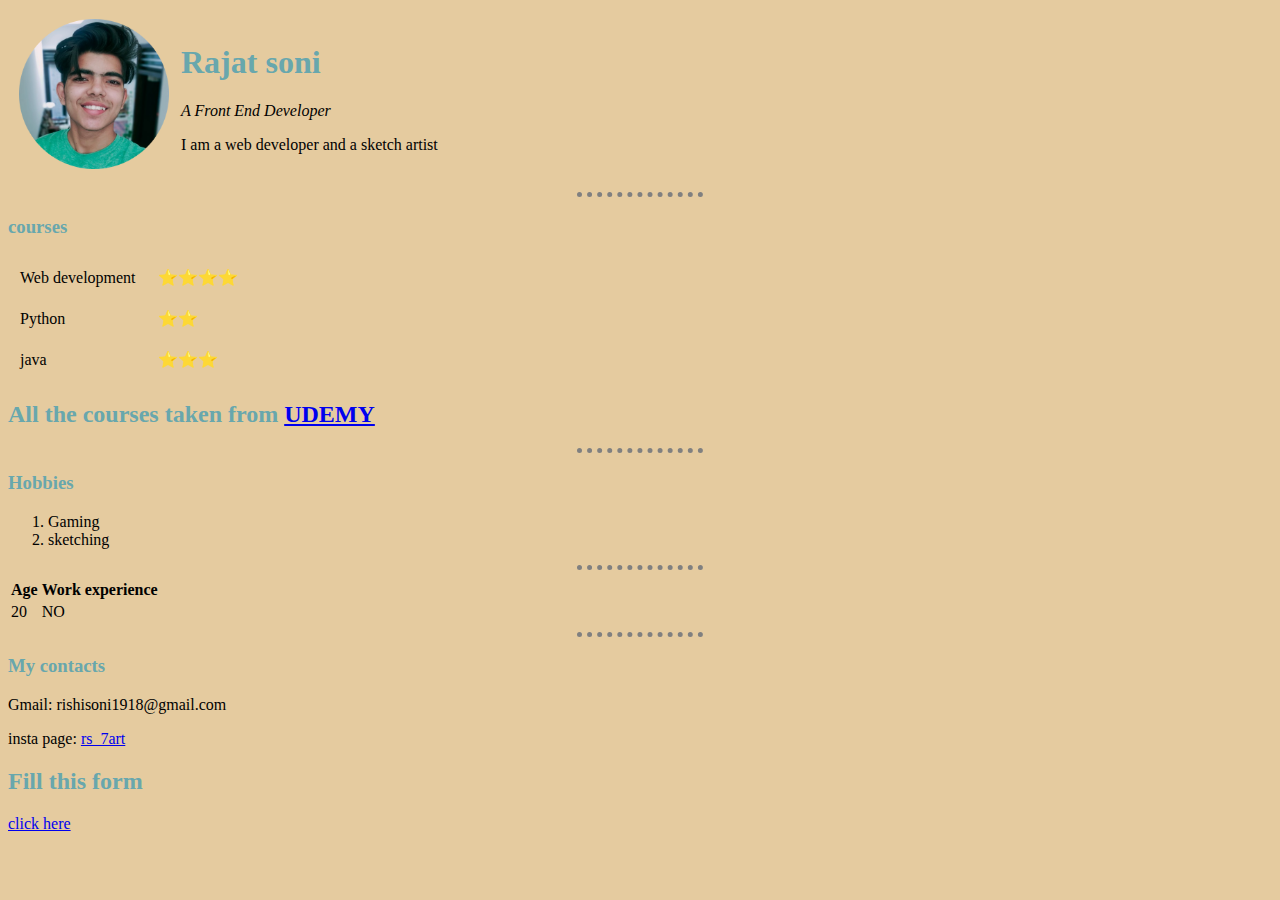
<file: index.html>
<!DOCTYPE html>
<html lang="en">
<head>
    <meta charset="UTF-8">
    <meta http-equiv="X-UA-Compatible" content="IE=edge">
    <meta name="viewport" content="width=device-width, initial-scale=1.0">
    <title>😁rajat_project</title>
    <link rel="stylesheet" href="index_css.css">
</head>
<body style="background-color: FFD56F;">
    <div class="top">
    <table cellspacing="10">
        <tr>
            <td><img src="rajat.png" height="150px"></td>
            <td><h1>Rajat soni</h1>
                <p><em>A Front End Developer</em></p>
                <p>I am a web developer and a sketch artist</p></td>
        </tr>
    </table>
</div>
    
    <hr>
    <h3>courses</h3>
    <table  cellpadding="10">
        <tr>
            <td>Web development</td>
            <td>⭐⭐⭐⭐</td>
        </tr>
        <tr>
            <td>Python</td>
            <td>⭐⭐</td>
        </tr>
        <tr>
            <td>java</td>
            <td>⭐⭐⭐</td>
        </tr>
    </table>
        <h2>All the courses taken from <a href="https://www.udemy.com/">UDEMY</a></h2>
    </ul>
    <hr>
    <h3>Hobbies</h3>
    <ol>
        <li>Gaming</li>
        <li>sketching</li>
    </ol>
    <hr>
    <table>
        <thead>
          <tr>
            <th>Age</th>
            <th>Work experience</th>
          </tr>
        </thead>
        <tbody>
          <tr>
            <td>20</td>
            <td>NO</td>
          </tr>
        </tbody>
        
    </table>
    
    <hr>
    <h3>My contacts</h3>
    <p>Gmail: rishisoni1918@gmail.com</p>
    <p>insta page: <a href="https://www.instagram.com/rs_7art/">rs_7art</a></p>
</body>
<h2>Fill this form</h2>
<a href="form.html">click here</a>
</html>
</file>
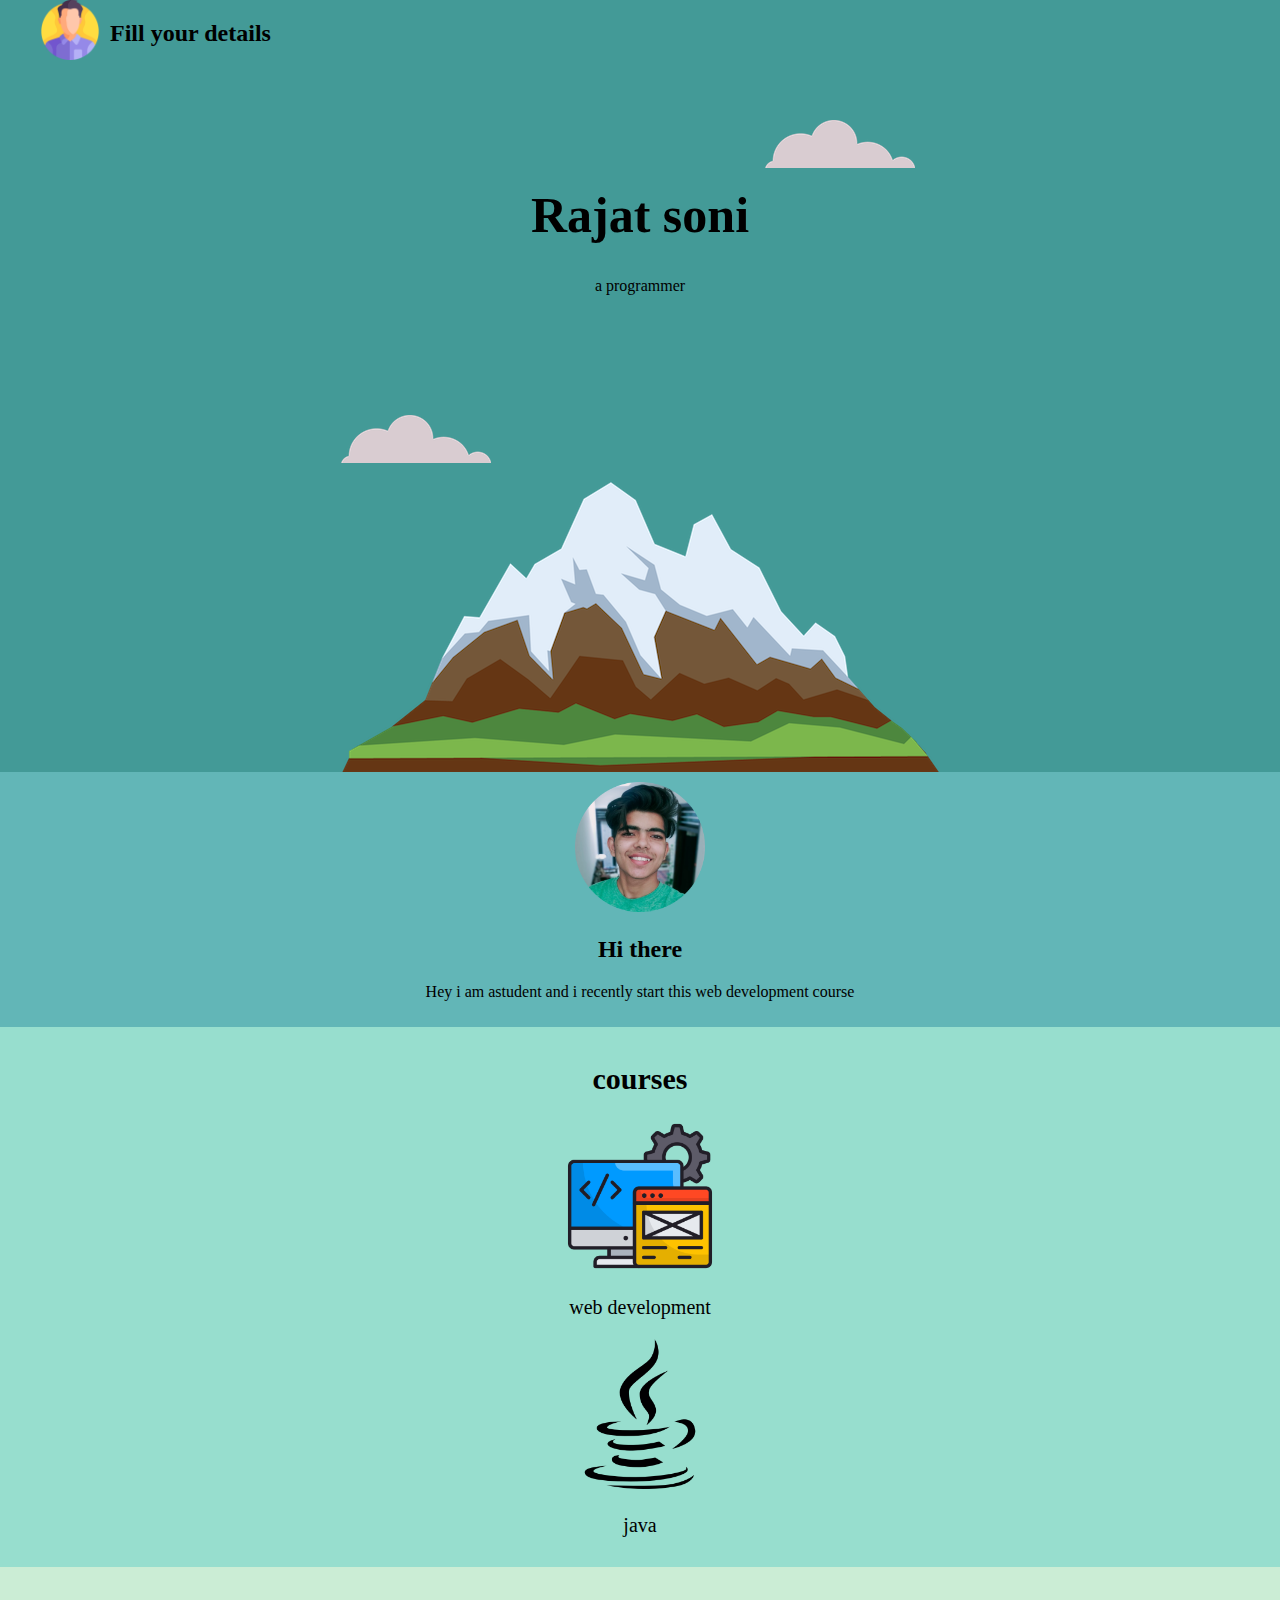
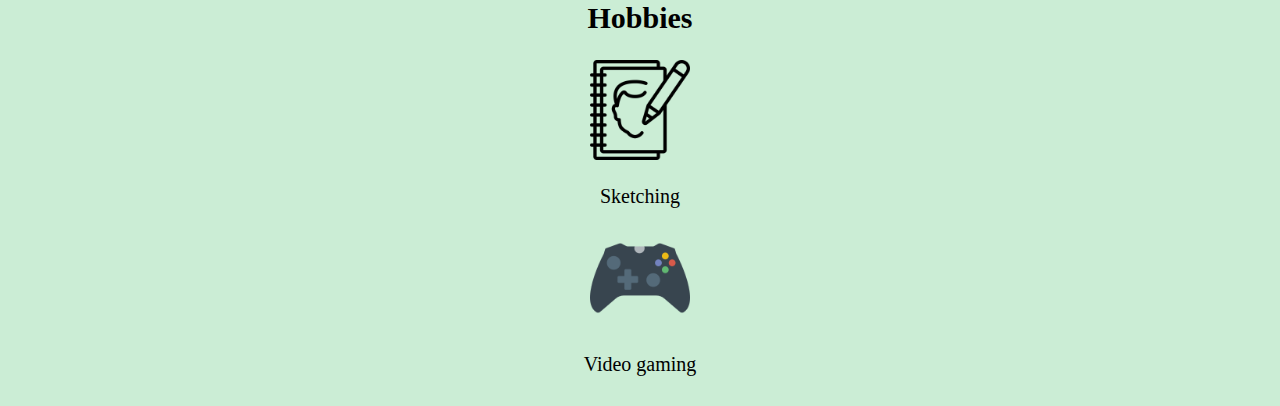
<file: my_course_my_project/html/index.html>
<!DOCTYPE html>
<html lang="en">
<head>
    <meta charset="UTF-8">
    <meta http-equiv="X-UA-Compatible" content="IE=edge">
    <meta name="viewport" content="width=device-width, initial-scale=1.0">
    <title>Rajat_project</title>
    <link rel="stylesheet" href="css/index_css.css">
    <link rel="icon" href="images/rajat.ico">
</head>
<body >
    <div class="footer">
        <a href="form.html"><img class="person"src="images/person.png" alt="" > </a>
        <h2 class="login">Fill your details</h2>
        
        
    </div>

        <div class="top">
        <img class="upper-cloud" src="images/cloud.png">
        <h1>Rajat soni</h1>
        <p>a programmer</p>
        <div class="top-inside">
        <img class="bottom-cloud" src="images/cloud.png" alt="">
        <img src="images/mountain.png" alt="">
        </div>
    </div>
    <div class="top2">
        <img class="rajat" src="images/rajat.png" alt="">
        <h2>Hi there</h2>
        <p class="about">Hey i am astudent and i recently start this web development course</p>
    </div>
    <div class="middle">
        <h2>courses</h2>
        <img class="web" src="images/app-development.png"></a>
        <p>web development</p>
        <img class="java" src="images/java-logo.png" alt="">
        <p>java</p>

    </div>
    <div class="bottom">
        <h2>Hobbies</h2>
        <img class="sketch" src="images/sketching.png" alt="">
        <p>Sketching</p>
        <img class="gaming"src="images/gaming.png" alt="">
         <p>Video gaming</p>
    </div>
    <div class="last">

    </div>
</body>

</html>
</file>
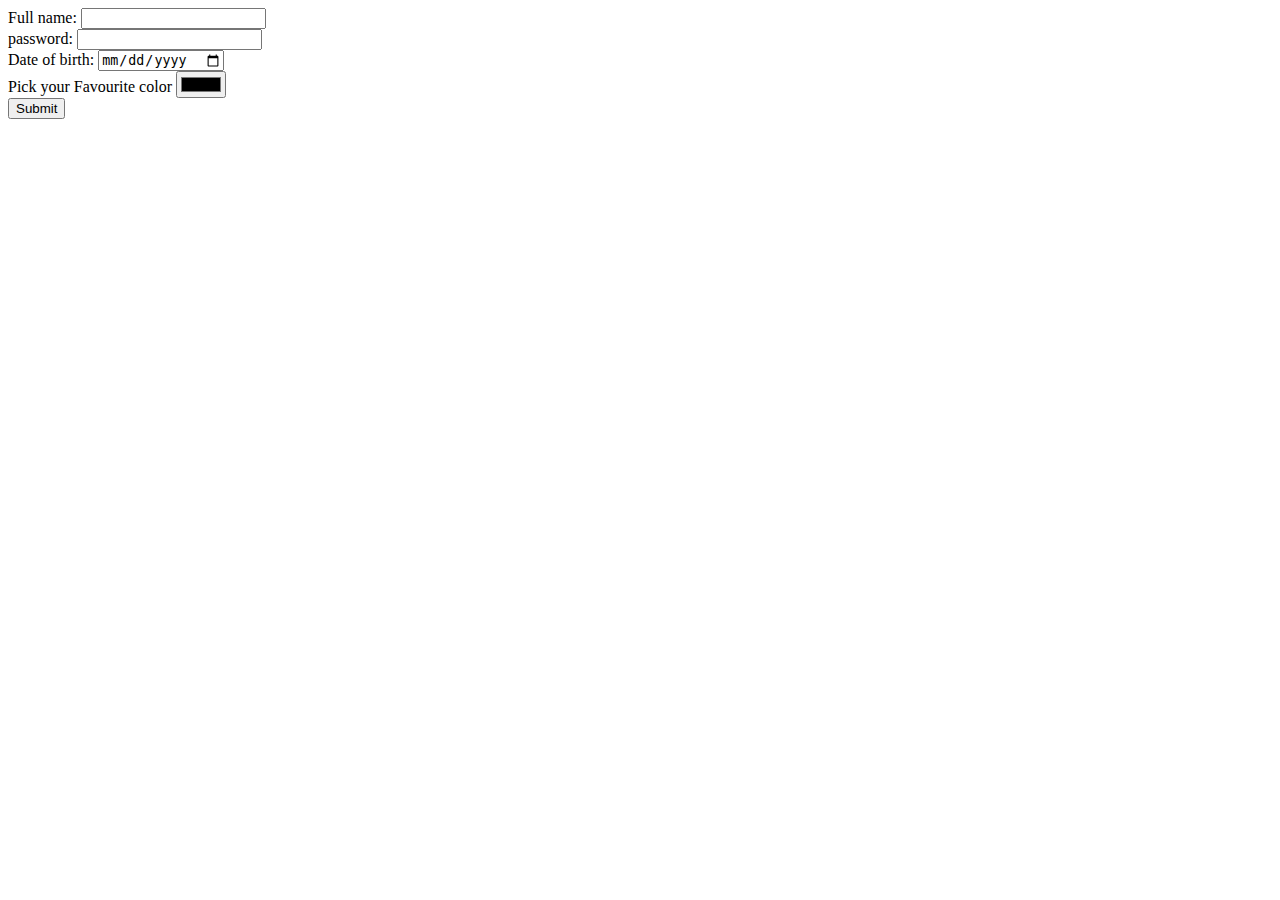
<file: form.html>
<!DOCTYPE html>
<html lang="en">
<head>
    <meta charset="UTF-8">
    <meta http-equiv="X-UA-Compatible" content="IE=edge">
    <meta name="viewport" content="width=device-width, initial-scale=1.0">
    <title>form</title>
</head>
<body>
    <form class="" action="mailto:info@rishisoni1918@gmail.com" method="post">
        <label>Full name:</label>
        <input type="text"><br>
        <label>password:</label>
        <input type="password"><br>
        <label>Date of birth:</label>
        <input type="date"><br>
        <label>Pick your Favourite color</label>
        <input type="color"><br>
        
        <input type="submit">
    </form>
</body>
</html>
</file>
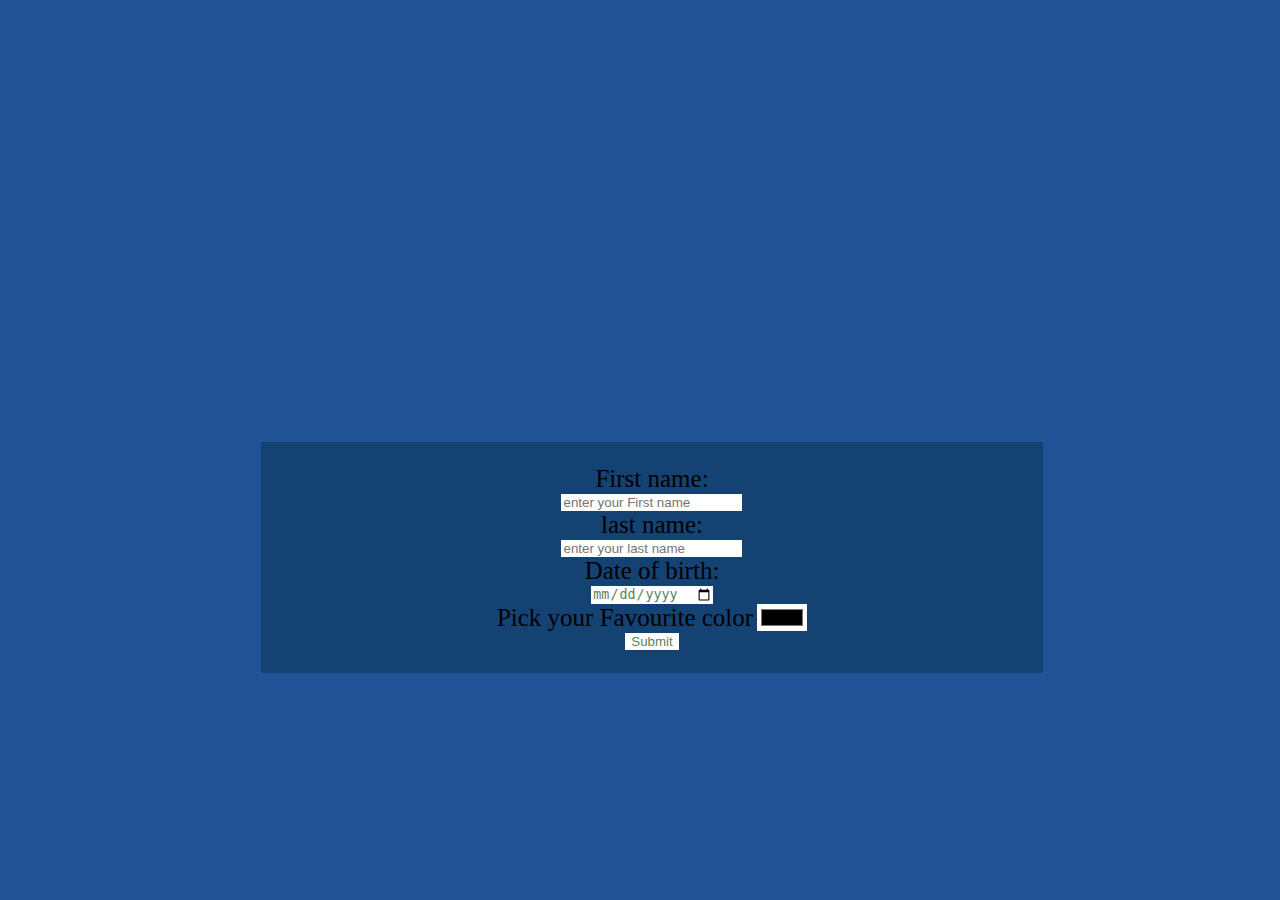
<file: my_course_my_project/html/form.html>
<!DOCTYPE html>
<html lang="en">
<head>
    <meta charset="UTF-8">
    <meta http-equiv="X-UA-Compatible" content="IE=edge">
    <meta name="viewport" content="width=device-width, initial-scale=1.0">
    <title>form</title>
    <link rel="stylesheet" href="css/form-css.css">
</head>
<body>
   

<div class="form">
   
    <form class="" action="form-deta.html" method="post">
        <label>First name:</label><br>
        <input type="text" placeholder="enter your First name" ><br>
        <label>last name:</label><br>
        <input type="text" placeholder="enter your last name" ><br>
        <label>Date of birth:</label><br>
        <input type="date"><br>
        <label>Pick your Favourite color</label>
        <input type="color"><br>
        <input type="submit">
    </form>


</div>

</body>
</html>
</file>
<file: index_css.css>
body{
    background-color: #E5CB9F;
}
hr{
    border-style: none;
    border-top-style: dotted;
    border-width: 5px;
    color: gray;
    width: 10%;
   }

h1{
    align-items: center;
    color: #68A7AD;
   }
h3{
    color: #68A7AD;
}
h2{
    color: #68A7AD;
}
</file>
<file: my_course_my_project/html/css/index_css.css>
body{
    background-color: #939B62;
    margin: 0;
}
.footer{
    background-color: #439A97;
    width: 100%;
    position: fixed;
    
}
.person{
    position: absolute;
    height: 60px;
    margin-left: 40px;
}
.login{
    margin-left: 110px;
}
/*          top             */
.top{
    text-align: center;
    background-color: #439A97;
    padding: 100px;
    
}
h1{
    font-family: Brush Script MT, serif;
    font-size: 50px;
}

.upper-cloud{
    position: relative;
    left:200px;
    top: 20px;
}
.bottom-cloud{
        position: absolute;
}
.top-inside{
        position: relative;
        top: 104px;
}
/*        top2                 */

.top2{
    text-align: center;
    background-color: #62B6B7;
    padding: 10px;
}
.rajat{
    height: 130px;
}
.about:content{
    color: red;

}
/*        middle bos          */

.middle{
    font-size: 20px;
    text-align: center;
    background-color: #97DECE;
    padding: 10px;
}
.web{
    height: 150px;
}
.java{
    height: 150px;
}

/*          bottom bos          */

.bottom{
    font-size: 20px;
    text-align: center;
    background-color: #CBEDD5;
    padding: 10px;
}
.sketch{
    height: 100px;
}
.gaming{
    height: 100px;
}
</file>
<file: my_course_my_project/html/css/form-css.css>
body{
    background-color: #205295;
    text-align: center;
}
.form{
   
    padding: 23px 12px;
    border: 2px black;
    background-color: #144272;
    margin-top: 35%;
    margin-left: 20%;
    width: 60%;
    height: 40%;
    box-shadow: 1px;
}
label{
    color: black;
    font-family: "Rockwell";
    font-size: 25px;
    
}
input{
    color: #5C835A;
    background-color: white;
    border-style: none none none;
    border-color:#586E72 ;
}
</file>
